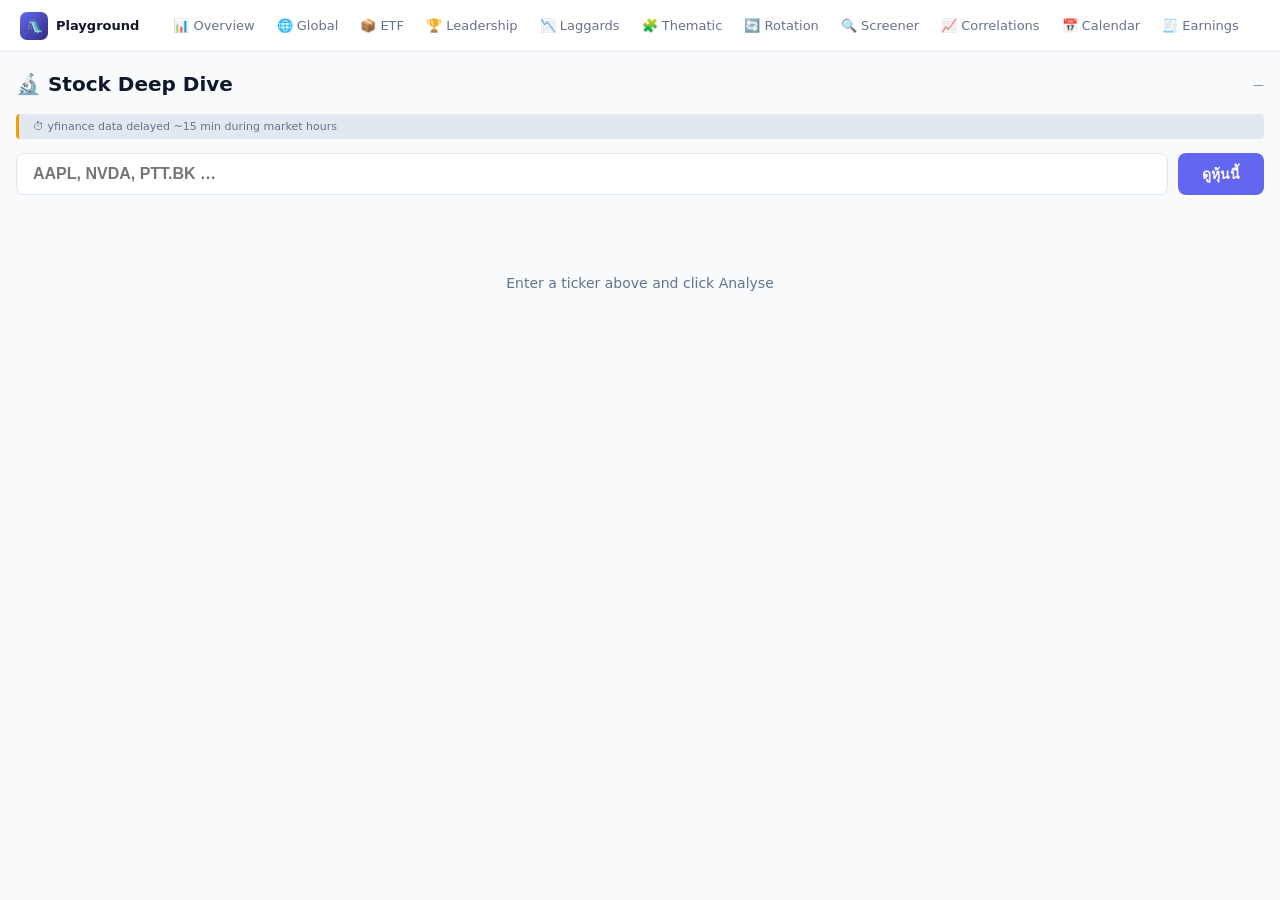
<file: stock.html>
<!DOCTYPE html>
<html lang="en">
<head>
<meta charset="UTF-8">
<meta name="viewport" content="width=device-width, initial-scale=1.0">
<title>Stock Deep Dive — Playground</title>
<link rel="stylesheet" href="/style.css">
<style>
:root{--panel-bg:#ffffff;--border:#e2e8f0;--indigo:#6366f1;--green:#10b981;--red:#ef4444;--orange:#f59e0b;--muted:#64748b;--muted2:#64748b;--text:#0f172a;}

.search-bar{display:flex;gap:10px;margin-bottom:20px;}
.ticker-input{flex:1;background:#ffffff;border:1px solid var(--border);border-radius:8px;color:var(--text);padding:10px 16px;font-size:16px;font-weight:700;text-transform:uppercase;}
.ticker-input:focus{outline:none;border-color:var(--indigo);}
.btn-load{background:var(--indigo);color:#fff;border:none;padding:10px 24px;border-radius:8px;font-size:14px;font-weight:700;cursor:pointer;}
.btn-load:hover{opacity:.85;}

.tab-row{display:flex;gap:4px;flex-wrap:wrap;margin-bottom:16px;border-bottom:1px solid var(--border);padding-bottom:10px;}
.tab-btn{padding:7px 16px;border-radius:6px;border:none;background:transparent;color:var(--muted2);font-size:12px;font-weight:600;cursor:pointer;transition:all .12s;}
.tab-btn:hover{color:var(--text);}
.tab-btn.active{background:#6366f120;color:#4338ca;}

.metric-grid{display:grid;grid-template-columns:repeat(auto-fill,minmax(130px,1fr));gap:8px;margin-bottom:16px;}
.metric-card{background:#ffffff;border:1px solid var(--border);border-radius:8px;padding:10px 12px;}
.metric-label{font-size:10px;color:var(--muted);font-weight:700;text-transform:uppercase;margin-bottom:2px;}
.metric-value{font-size:18px;font-weight:800;color:var(--text);}
.metric-sub{font-size:10px;margin-top:2px;}
.up{color:#34d399;}.dn{color:#f87171;}.neu{color:var(--muted2);}

.signal-chip{display:inline-block;padding:3px 10px;border-radius:12px;font-size:11px;font-weight:700;margin:2px;}
.chip-bull{background:rgba(16,185,129,.15);color:#34d399;}
.chip-bear{background:rgba(239,68,68,.12);color:#f87171;}
.chip-neu {background:rgba(100,116,139,.12);color:#64748b;}

.chart-wrap{height:180px;position:relative;overflow:hidden;}
.spark-canvas{width:100%;height:100%;}

.vp-bar{display:flex;align-items:center;gap:8px;margin-bottom:3px;}
.vp-label{width:55px;text-align:right;font-size:10px;color:var(--muted);font-weight:600;}
.vp-track{flex:1;height:10px;background:#e2e8f0;border-radius:3px;overflow:hidden;}
.vp-fill{height:100%;border-radius:3px;background:var(--indigo);transition:width .4s;}
.vp-poc .vp-fill{background:var(--orange);}
.vp-pct{font-size:10px;color:var(--muted);width:34px;}

.earn-row{display:flex;align-items:center;gap:10px;padding:8px 0;border-bottom:1px solid #e2e8f0;font-size:12px;}
.earn-date{color:var(--muted);width:85px;flex-shrink:0;}
.earn-badge{padding:2px 8px;border-radius:10px;font-size:10px;font-weight:700;}
.earn-beat{background:rgba(16,185,129,.15);color:#34d399;}
.earn-miss{background:rgba(239,68,68,.12);color:#f87171;}

.div-row{display:flex;justify-content:space-between;padding:6px 0;border-bottom:1px solid #e2e8f0;font-size:12px;}

.iv-table td,.iv-table th{padding:6px 12px;font-size:12px;}
.iv-table th{color:var(--muted);font-size:10px;font-weight:700;}

.data-lag-banner{background:#e2e8f0;border-left:3px solid var(--orange);padding:6px 14px;border-radius:4px;font-size:11px;color:var(--muted2);margin-bottom:14px;}

.rs-chart-wrap{display:grid;grid-template-columns:1fr 1fr;gap:12px;}
@media(max-width:600px){.rs-chart-wrap{grid-template-columns:1fr;}}

#emptyState{text-align:center;padding:60px;color:var(--muted);font-size:14px;}

.check-card{border:1px solid var(--border);border-radius:10px;padding:16px 18px;margin-bottom:16px;background:#fff}
.check-top{display:flex;justify-content:space-between;gap:16px;flex-wrap:wrap;align-items:flex-start}
.check-k{font-size:11px;font-weight:700;letter-spacing:.04em;color:var(--muted);text-transform:uppercase}
.check-h{font-size:26px;font-weight:800;line-height:1.15;margin-top:4px}
.check-sum{font-size:13px;color:var(--muted2);margin-top:6px;max-width:640px}
.check-ok{color:#059669}.check-wait{color:#d97706}.check-bad{color:#dc2626}.check-info{color:#4f46e5}
.check-scores{display:grid;grid-template-columns:repeat(auto-fit,minmax(90px,1fr));gap:8px;margin-top:14px}
.check-score{background:#f8fafc;border:1px solid #e2e8f0;border-radius:8px;padding:8px 10px}
.check-score b{display:block;font-size:20px;margin-top:2px}
.check-gates{display:flex;flex-wrap:wrap;gap:6px;margin-top:12px}
.check-gate{font-size:11px;font-weight:700;padding:4px 8px;border-radius:999px;background:#f1f5f9;color:#475569}
.check-gate.on{background:#ecfdf5;color:#047857}
.check-gate.warn{background:#fef2f2;color:#b91c1c}
.check-cols{display:grid;grid-template-columns:1fr 1fr;gap:12px;margin-top:12px}
@media(max-width:700px){.check-cols{grid-template-columns:1fr}}
.check-cols ul{margin:6px 0 0;padding-left:18px;color:var(--muted2);font-size:12px}
</style>
</head>
<body>
<nav class="topnav">
  <div class="brand"><div class="brand-icon">🛝</div><div class="brand-text">Playground</div></div>
  <div class="nav-links">
    <a class="nav-link" href="/">📊 Overview</a>
    <a class="nav-link" href="/global.html">🌐 Global</a>
    <a class="nav-link" href="/etf.html">📦 ETF</a>
    <a class="nav-link" href="/leaders.html">🏆 Leadership</a>
    <a class="nav-link" href="/laggards.html">📉 Laggards</a>
    <a class="nav-link" href="/thematic.html">🧩 Thematic</a>
    <a class="nav-link" href="/rotation.html">🔄 Rotation</a>
    <a class="nav-link" href="/screener.html">🔍 Screener</a>
    <a class="nav-link" href="/correlation.html">📈 Correlations</a>
    <a class="nav-link" href="/calendar.html">📅 Calendar</a>
    <a class="nav-link" href="/earnings.html">🧾 Earnings</a>
    <a class="nav-link" href="/events.html">⚡ Events</a>
    <a class="nav-link active" href="/stock.html">🔬 Stock</a>
    <a class="nav-link" href="/gold.html">🥇 Gold</a>
  </div>
</nav>

<div class="container">
  <div class="page-header">
    <h1>🔬 Stock Deep Dive</h1>
    <span class="updated-badge" id="updatedBadge">—</span>
  </div>

  <div class="data-lag-banner">⏱ yfinance data delayed ~15 min during market hours</div>

  <div class="search-bar">
    <input class="ticker-input" id="tickerInput" type="text" placeholder="AAPL, NVDA, PTT.BK …" maxlength="16">
    <button class="btn-load" type="button" onclick="loadStock()">ดูหุ้นนี้</button>
  </div>

  <div id="checkPanel" style="display:none"></div>

  <div class="tab-row" id="tabRow" style="display:none">
    <button class="tab-btn active" onclick="showTab('technical')">📐 Technical</button>
    <button class="tab-btn" onclick="showTab('pivots')">📍 Pivots</button>
    <button class="tab-btn" onclick="showTab('volume')">📊 Volume Profile</button>
    <button class="tab-btn" onclick="showTab('rs')">📈 RS vs Market</button>
    <button class="tab-btn" onclick="showTab('fundamentals')">🧮 Fundamentals</button>
    <button class="tab-btn" onclick="showTab('earnings')">💰 Earnings</button>
    <button class="tab-btn" onclick="showTab('dividends')">🏦 Dividends</button>
    <button class="tab-btn" onclick="showTab('analyst')">🎯 Analyst</button>
    <button class="tab-btn" onclick="showTab('holders')">🏛 Holders</button>
    <button class="tab-btn" onclick="showTab('news')">📰 News</button>
    <button class="tab-btn" onclick="showTab('options')">🎯 Options IV</button>
  </div>

  <div id="emptyState">Enter a ticker above and click Analyse</div>
  <div id="loadingState" style="display:none;text-align:center;padding:40px;color:var(--muted)">Loading…</div>

  <!-- TABS -->
  <div id="tabTechnical" class="tab-panel" style="display:none"></div>
  <div id="tabPivots"    class="tab-panel" style="display:none"></div>
  <div id="tabVolume"    class="tab-panel" style="display:none"></div>
  <div id="tabRs"        class="tab-panel" style="display:none"></div>
  <div id="tabFundamentals" class="tab-panel" style="display:none"></div>
  <div id="tabEarnings"  class="tab-panel" style="display:none"></div>
  <div id="tabDividends" class="tab-panel" style="display:none"></div>
  <div id="tabAnalyst"   class="tab-panel" style="display:none"></div>
  <div id="tabHolders"   class="tab-panel" style="display:none"></div>
  <div id="tabNews"      class="tab-panel" style="display:none"></div>
  <div id="tabOptions"   class="tab-panel" style="display:none"></div>
</div>

<script src="/nav.js"></script>
<script>
let _state = {ticker:"", theme:"", data:{}};
let _drawRsChart = null;

function $(id){ return document.getElementById(id); }
function pct(v, d=1){ return v==null?"—":`<span class="${v>0?"up":v<0?"dn":"neu"}">${v>0?"+":""}${v.toFixed(d)}%</span>`; }
function val(v, d=2){
  if(Array.isArray(v)) v=v[0];
  if(v==null||v===""||!isFinite(Number(v))) return "—";
  return Number(v).toFixed(d);
}
function chip(signal){
  signal = (signal==null||signal==="") ? "—" : String(signal);
  const c = signal.includes("Bull")||signal.includes("Above")||signal.includes("Upper")?"chip-bull":
            signal.includes("Bear")||signal.includes("Below")||signal.includes("Over")&&!signal.includes("Above")?"chip-bear":
            signal.includes("Overbought")?"chip-bear":
            signal.includes("Oversold")?"chip-bull":"chip-neu";
  return `<span class="signal-chip ${c}">${signal}</span>`;
}

async function loadStock(){
  const tk = $("tickerInput").value.trim().toUpperCase();
  if(!tk){ return; }
  _state.ticker = tk;
  $("emptyState").style.display = "none";
  $("tabRow").style.display = "none";
  $("loadingState").style.display = "";
  $("loadingState").textContent = "Loading " + tk + " …";
  ["tabTechnical","tabPivots","tabVolume","tabRs","tabFundamentals","tabEarnings","tabDividends","tabAnalyst","tabHolders","tabNews","tabOptions"]
    .forEach(id => $(id).style.display = "none");

  const box = $("checkPanel");
  box.style.display = "";
  box.innerHTML = `<div class="check-card"><div class="check-k">Stock check</div><div class="check-sum">Scoring ${tk}…</div></div>`;
  const [tech, rs, fund, earn, div, iv] = await Promise.all([
    fetch(`/api/technicals?ticker=${encodeURIComponent(tk)}`).then(r=>r.json()).catch(e=>({ok:false,error:String(e)})),
    fetch(`/api/sector_rs?ticker=${encodeURIComponent(tk)}&theme=${encodeURIComponent(_state.theme||"")}`).then(r=>r.json()).catch(()=>({ok:false})),
    fetch(`/api/fundamentals?ticker=${encodeURIComponent(tk)}`).then(r=>r.json()).catch(()=>({ok:false})),
    fetch(`/api/earnings?ticker=${encodeURIComponent(tk)}`).then(r=>r.json()).catch(()=>({ok:false})),
    fetch(`/api/dividends?ticker=${encodeURIComponent(tk)}`).then(r=>r.json()).catch(()=>({ok:false})),
    fetch(`/api/options_iv?ticker=${encodeURIComponent(tk)}`).then(r=>r.json()).catch(()=>({ok:false})),
  ]);

  _state.data = {tech, rs, fund, earn, div, iv};
  $("loadingState").style.display = "none";
  loadStockCheck(tk);
  if(!tech || !tech.ok){
    $("emptyState").style.display = "";
    $("emptyState").textContent = "โหลดกราฟ " + tk + " ไม่สำเร็จ: " + ((tech && tech.error) || "ไม่มีข้อมูลจาก Yahoo");
    return;
  }
  $("tabRow").style.display = "";
  $("updatedBadge").textContent = tech.updated || "—";

  renderTechnical(tech);
  renderPivots(tech);
  renderVolume(tech);
  renderRS(rs);
  renderFundamentals(fund);
  renderEarnings(earn);
  renderDividends(div);
  renderOptions(iv);
  showTab("technical");
}
document.getElementById("tickerInput").addEventListener("keydown", e => {
  if (e.key === "Enter") { e.preventDefault(); loadStock(); }
});

function loadStockCheck(tk){
  const box = $("checkPanel");
  box.style.display = "";
  box.innerHTML = `<div class="check-card"><div class="check-k">Stock check</div><div class="check-sum">Scoring ${tk}…</div></div>`;
  fetch(`/api/stock_check?ticker=${encodeURIComponent(tk)}`)
    .then(r => r.json())
    .then(d => renderStockCheck(d, tk))
    .catch(e => renderStockCheck({ok:false,error:String(e)}, tk));
}

function scoreVal(v){
  if(v==null) return "—";
  if(typeof v==="object") return (v.score!=null?v.score:"—");
  return v;
}
function renderStockCheck(d, tk){
  const box = $("checkPanel");
  if(!d || !d.ok){
    const why = (d && (d.error || d.detail || d.summary)) || "incomplete data";
    box.innerHTML = `<div class="check-card"><div class="check-k">Stock check</div>
      <div class="check-h check-info">${(d && d.headline) || "Insufficient data"}</div>
      <div class="check-sum">${why} — use the tabs below</div></div>`;
    return;
  }
  const tone = d.tone || "info";
  const scores = d.scores || {};
  const labels = d.labels || {};
  const sit = [labels["Quality"], labels["Price"], labels["Trend"]].filter(Boolean).join(" · ");
  const scoreHtml = Object.entries(scores).map(([k,v]) =>
    `<div class="check-score"><div class="check-k">${k}</div><b>${scoreVal(v)}</b></div>`
  ).join("");
  const gates = (d.gates||[]).map(g =>
    `<span class="check-gate ${g.warn?"warn":(g.on?"on":"")}">${g.label}${g.on?" ✓":""}</span>`
  ).join("");
  const use = (d.use||[]).map(x=>`<li>${x}</li>`).join("") || "<li>—</li>";
  const ignore = (d.ignore||[]).map(x=>`<li>${x}</li>`).join("") || "<li>—</li>";
  const lv = d.levels || {};
  const px = d.price || {};
  box.innerHTML = `<div class="check-card">
    <div class="check-top">
      <div>
        <div class="check-k">Stock check · ${d.ticker||tk}${d.name?" · "+d.name:""}</div>
        <div class="check-h check-${tone}">${d.headline||"—"}</div>
        <div class="check-sum">${sit || d.summary || ""}</div>
        ${sit && d.summary?`<div class="check-sum">${d.summary}</div>`:""}
      </div>
      <div style="font-size:12px;color:var(--muted);text-align:right">
        ${px.last!=null?"Ref "+px.last:""}<br>
        ${px.rsi!=null?"RSI "+px.rsi:""}${lv.stop!=null?" · stop "+lv.stop:""}<br>
        ${d.as_of?"as of "+d.as_of:""}
      </div>
    </div>
    <div class="check-scores">${scoreHtml}</div>
    <div class="check-gates">${gates}</div>
    <div class="check-cols">
      <div><div class="check-k">Use</div><ul>${use}</ul></div>
      <div><div class="check-k">Don't use</div><ul>${ignore}</ul></div>
    </div>
    <div class="check-sum" style="margin-top:10px">${d.note||""}</div>
  </div>`;
}

function showTab(name){
  document.querySelectorAll(".tab-btn").forEach((b,i)=>{
    const names=["technical","pivots","volume","rs","fundamentals","earnings","dividends","analyst","holders","news","options"];
    b.classList.toggle("active", names[i]===name);
  });
  document.querySelectorAll(".tab-panel").forEach(p=>p.style.display="none");
  $("tab"+name.charAt(0).toUpperCase()+name.slice(1)).style.display="";
  loadExtraTab(name);
  requestAnimationFrame(()=>{
    if(name==="rs" && typeof _drawRsChart==="function") _drawRsChart();
    if(name==="technical" && _state.data && _state.data.tech){
      const d=_state.data.tech;
      drawLineChart("rsiCanvas", d.rsi_spark||[], "#6366f1", 0, 100, [{y:70,color:"#ef444460"},{y:30,color:"#10b98160"}]);
      drawBarChart("macdCanvas", d.macd_spark||[], d.macd_spark||[]);
      drawBBChart("bbCanvas", d.price_history||{});
      drawCandleChart("candleCanvas", d.price_history||{});
    }
  });
}

// ── Technical ──────────────────────────────────────────────────────────────
function fmtPrice(v){
  if(v==null||!isFinite(v)) return "—";
  return Number(v)<1 ? Number(v).toFixed(4) : Number(v).toLocaleString(undefined,{minimumFractionDigits:2,maximumFractionDigits:2});
}

function renderTechnical(d){
  if(!d.ok){ $("tabTechnical").innerHTML=`<div class="panel" style="padding:20px;color:var(--red)">${d.error||"Error"}</div>`; return; }
  if(d.price==null && _state.data && _state.data.fund && _state.data.fund.last_close!=null){ d.price=_state.data.fund.last_close; }
  const chg = d.change_pct;
  const chgCls = chg==null?"neu":(chg>=0?"pos":"neg");
  const chgTxt = chg==null?"—":`${chg>=0?"+":""}${Number(chg).toFixed(2)}%`;
  $("tabTechnical").innerHTML = `
  <div class="panel" style="padding:16px 18px;margin-bottom:12px;display:flex;align-items:flex-end;justify-content:space-between;gap:16px;flex-wrap:wrap">
    <div>
      <div style="font-size:12px;color:var(--muted);font-weight:700;letter-spacing:.04em">${d.ticker||""}</div>
      <div style="font-size:32px;font-weight:800;line-height:1.1;margin-top:4px">${fmtPrice(d.price)}</div>
    </div>
    <div style="text-align:right">
      <div class="${chgCls}" style="font-size:22px;font-weight:800">${chgTxt}</div>
      <div style="font-size:11px;color:var(--muted);margin-top:2px">ปิดก่อนหน้า ${fmtPrice(d.prev_close)} · หน่วง ~15 นาที</div>
    </div>
  </div>
  ${fundStrip()}
  <div class="panel" style="padding:14px;margin-bottom:10px;">
    <div class="panel-header"><span class="panel-title">30-Day Candles</span></div>
    <canvas id="candleCanvas" height="180" style="width:100%;display:block;margin-top:8px;"></canvas>
  </div>
  <div class="metric-grid">
    ${metric("RSI (14)", val(d.rsi,1), chip(d.rsi_signal))}
    ${metric("MACD Hist", val(d.macd_hist,4), chip(d.macd_signal))}
    ${metric("Stoch %K", val(d.stoch_k,1), chip(d.stoch_signal))}
    ${metric("BB Position", val(d.bb_pct,1)==="—"?"—":val(d.bb_pct,1)+"%", chip(d.bb_signal||"—"))}
    ${metric("VWAP", val(d.vwap,2), chip(d.vwap_signal))}
    ${metric("ATR (14)", val(d.atr,2), `<span class="metric-sub neu">${d.atr_pct!=null?d.atr_pct+"%":""} of price</span>`)}
  </div>
  <div class="panel" style="padding:14px;">
    <div class="panel-header"><span class="panel-title">RSI (14) — last 30 bars</span></div>
    <canvas id="rsiCanvas" height="80" style="width:100%;display:block;margin-top:8px;"></canvas>
  </div>
  <div class="panel" style="padding:14px;margin-top:10px;">
    <div class="panel-header"><span class="panel-title">MACD Histogram</span></div>
    <canvas id="macdCanvas" height="80" style="width:100%;display:block;margin-top:8px;"></canvas>
  </div>
  <div class="panel" style="padding:14px;margin-top:10px;">
    <div class="panel-header"><span class="panel-title">Price vs Bollinger Bands + VWAP</span></div>
    <canvas id="bbCanvas" height="100" style="width:100%;display:block;margin-top:8px;"></canvas>
  </div>`;

  requestAnimationFrame(()=>{
    drawLineChart("rsiCanvas", d.rsi_spark||[], "#6366f1", 0, 100, [{y:70,color:"#ef444460"},{y:30,color:"#10b98160"}]);
    drawBarChart("macdCanvas", d.macd_spark||[], d.macd_spark||[]);
    drawBBChart("bbCanvas", d.price_history||{});
    drawCandleChart("candleCanvas", d.price_history||{});
  });
}

function drawCandleChart(id, ph){
  const c=$(id); if(!c||!ph||!ph.close||!ph.close.length) return;
  const ctx=c.getContext("2d");
  c.width=c.parentElement.clientWidth; c.height=200;
  const w=c.width,h=c.height,n=ph.close.length;
  const opens=ph.open||ph.close, highs=ph.high||ph.close, lows=ph.low||ph.close;
  const nums=[...opens,...highs,...lows,...ph.close].filter(v=>v!=null&&isFinite(v));
  if(!nums.length) return;
  const axis=22;
  const lo=Math.min(...nums), hi=Math.max(...nums), pad=(hi-lo)*0.06||1;
  const y=v=> (h-axis-6)-((v-(lo-pad))/((hi+pad)-(lo-pad)))*(h-axis-16);
  const slot=w/n, body=Math.max(3, slot*0.55);
  ctx.clearRect(0,0,w,h);
  ctx.strokeStyle="#e2e8f0"; ctx.beginPath(); ctx.moveTo(0,h-axis); ctx.lineTo(w,h-axis); ctx.stroke();
  for(let i=0;i<n;i++){
    const o=opens[i], hh=highs[i], l=lows[i], cl=ph.close[i];
    if(o==null||cl==null) continue;
    const up=cl>=o;
    const x=i*slot+slot/2;
    ctx.strokeStyle=up?"#10b981":"#ef4444";
    ctx.beginPath(); ctx.moveTo(x,y(hh??Math.max(o,cl))); ctx.lineTo(x,y(l??Math.min(o,cl))); ctx.stroke();
    const top=y(Math.max(o,cl)), bot=y(Math.min(o,cl));
    ctx.fillStyle=up?"#10b981":"#ef4444";
    ctx.fillRect(x-body/2, top, body, Math.max(1, bot-top));
  }
  const dates=ph.dates||[];
  const ticks=[0, Math.floor((n-1)/2), n-1].filter((v,i,a)=>a.indexOf(v)===i);
  ctx.fillStyle="#64748b"; ctx.font="10px system-ui"; ctx.textBaseline="top";
  ticks.forEach(i=>{
    const label=(dates[i]||"").slice(5);
    if(!label) return;
    const x=i*slot+slot/2;
    ctx.textAlign=i===0?"left":(i===n-1?"right":"center");
    ctx.fillText(label, x, h-axis+6);
  });
}

function renderPivots(d){
  const pack=d.pivots||{};
  const tf=window._pivotTf||"weekly";
  const labels={h4:"4 ชั่วโมง จากแท่ง 4H ที่ปิดแล้ว", daily:"รายวัน จากแท่งวานนี้", weekly:"รายสัปดาห์ จากสัปดาห์ที่ปิดแล้ว (ค่าเริ่มต้น)", monthly:"รายเดือน จากเดือนที่ปิดแล้ว"};
  const block=pack[tf];
  if(!block){ $("tabPivots").innerHTML=`<div class="panel" style="padding:20px;color:var(--muted)">ยังคำนวณจุดกลับตัวไม่ได้</div>`; return; }
  const rows=["R3","R2","R1","PP","S1","S2","S3"];
  const last=d.price;
  const cell=(v,kind)=>{
    const near=last!=null && v!=null && Math.abs(last-v)/Math.max(1,last)<0.012;
    const bg=kind==="R"?"#fee2e2":kind==="S"?"#dcfce7":"#e2e8f0";
    return `<td style="text-align:right;font-weight:700;background:${bg};${near?"outline:2px solid #6366f1":""}">${v??"—"}</td>`;
  };
  $("tabPivots").innerHTML = `
    <div class="panel" style="padding:14px">
      <div class="panel-header"><span class="panel-title">จุดกลับตัว Classic / Fibonacci</span>
        <span style="font-size:11px;color:var(--muted)">อ้างอิง ${block.source||""} · ราคา ${fmtPrice(last)}</span>
      </div>
      <div class="tabs" style="margin:10px 0">
        <button class="tab-btn ${tf==="h4"?"active":""}" onclick="window._pivotTf='h4';renderPivots(_state.data.tech)">4 ชม.</button>
        <button class="tab-btn ${tf==="daily"?"active":""}" onclick="window._pivotTf='daily';renderPivots(_state.data.tech)">รายวัน</button>
        <button class="tab-btn ${tf==="weekly"?"active":""}" onclick="window._pivotTf='weekly';renderPivots(_state.data.tech)">รายสัปดาห์</button>
        <button class="tab-btn ${tf==="monthly"?"active":""}" onclick="window._pivotTf='monthly';renderPivots(_state.data.tech)">รายเดือน</button>
      </div>
      <div style="font-size:12px;color:var(--muted);margin-bottom:8px">${labels[tf]} · ใช้แท่งที่ปิดแล้ว ไม่ใช่แท่งที่ยังวิ่งอยู่</div>
      <table style="width:100%;border-collapse:collapse;font-size:13px">
        <thead><tr><th style="text-align:left">ระดับ</th><th>Classic</th><th>Fibonacci</th></tr></thead>
        <tbody>${rows.map(lv=>{
          const kind=lv.startsWith("R")?"R":lv.startsWith("S")?"S":"P";
          const name=lv==="PP"?"จุดกลับตัว":lv;
          return `<tr><td style="padding:8px 6px">${name}</td>${cell(block.classic?.[lv],kind)}${cell(block.fibonacci?.[lv],kind)}</tr>`;
        }).join("")}</tbody>
      </table>
      <div style="font-size:11px;color:var(--muted);margin-top:10px">กรอบม่วงคือระดับที่ราคาปัจจุบันอยู่ใกล้ ±1.2% — เป็นโซนอ้างอิง ไม่ใช่คำสั่งซื้อขาย</div>
    </div>`;
}

function metric(label, val, sub=""){
  return `<div class="metric-card"><div class="metric-label">${label}</div><div class="metric-value">${val}</div>${sub}</div>`;
}

function drawLineChart(id, data, color="#6366f1", yMin=null, yMax=null, refs=[]){
  const c = $(id); if(!c||!data.length) return;
  const nums=data.map(Number).filter(v=>isFinite(v));
  if(!nums.length) return;
  const ctx = c.getContext("2d");
  c.width = c.parentElement.clientWidth; c.height = 80;
  const w=c.width, h=c.height, n=data.length;
  const lo = yMin??Math.min(...nums), hi = yMax??Math.max(...nums);
  const scale = v => h - (v - lo) / (hi - lo + .0001) * h;
  ctx.clearRect(0,0,w,h);
  // Reference lines
  refs.forEach(r => {
    ctx.beginPath(); ctx.strokeStyle=r.color; ctx.lineWidth=1; ctx.setLineDash([4,4]);
    const y=scale(r.y); ctx.moveTo(0,y); ctx.lineTo(w,y); ctx.stroke(); ctx.setLineDash([]);
  });
  // Line
  ctx.beginPath(); ctx.strokeStyle=color; ctx.lineWidth=2;
  data.forEach((v,i)=>{ if(!isFinite(Number(v))) return; const x=i/(n-1)*w, y=scale(Number(v)); i===0?ctx.moveTo(x,y):ctx.lineTo(x,y); });
  ctx.stroke();
}

function drawBarChart(id, data){
  const c=$(id); if(!c||!data.length) return;
  const ctx=c.getContext("2d");
  c.width=c.parentElement.clientWidth; c.height=80;
  const w=c.width, h=c.height, n=data.length;
  const lo=Math.min(0,...data), hi=Math.max(0,...data);
  const zero = h - (0-lo)/(hi-lo+.0001)*h;
  const bw = w/n-1;
  ctx.clearRect(0,0,w,h);
  data.forEach((v,i)=>{
    const x=i*(bw+1), yv=h-(v-lo)/(hi-lo+.0001)*h;
    ctx.fillStyle = v>=0?"#34d399":"#f87171";
    ctx.fillRect(x, Math.min(yv,zero), bw, Math.abs(yv-zero)||1);
  });
}

function drawBBChart(id, ph){
  const c=$(id); if(!c||!ph.close||!ph.close.length) return;
  const ctx=c.getContext("2d");
  c.width=c.parentElement.clientWidth; c.height=100;
  const w=c.width, h=c.height;
  const vals=[...ph.close,...ph.vwap,...ph.bb_up,...ph.bb_lo].filter(v=>v!=null);
  if(!vals.length) return;
  const lo=Math.min(...vals), hi=Math.max(...vals);
  const sc = v => v==null?null:h-(v-lo)/(hi-lo+.0001)*h;
  const n=ph.close.length;
  const drawLine = (arr, color, dashed=false) => {
    ctx.beginPath(); ctx.strokeStyle=color; ctx.lineWidth=dashed?1:1.5;
    if(dashed) ctx.setLineDash([3,3]);
    let first=true;
    arr.forEach((v,i)=>{ const y=sc(v); if(y==null) return; const x=i/(n-1)*w; first?ctx.moveTo(x,y):ctx.lineTo(x,y); first=false; });
    ctx.stroke(); ctx.setLineDash([]);
  };
  ctx.clearRect(0,0,w,h);
  drawLine(ph.bb_up, "#6366f140", true);
  drawLine(ph.bb_lo, "#6366f140", true);
  drawLine(ph.bb_mid,"#6366f170", true);
  drawLine(ph.vwap,  "#f59e0b",  false);
  drawLine(ph.close, "#0f172a",  false);
}

// ── Volume Profile ─────────────────────────────────────────────────────────
function renderVolume(d){
  const vp = d.volume_profile;
  if(!d.ok||!vp||!vp.price_levels){ $("tabVolume").innerHTML=`<div class="panel" style="padding:20px;color:var(--muted)">No volume profile data.</div>`; return; }
  const maxPct = Math.max(...vp.volume_pct);
  const pocIdx  = vp.volume_pct.indexOf(maxPct);
  const bars = vp.price_levels.map((price,i)=>`
    <div class="vp-bar${i===pocIdx?" vp-poc":""}">
      <div class="vp-label">$${price}</div>
      <div class="vp-track"><div class="vp-fill" style="width:${vp.volume_pct[i]/maxPct*100}%"></div></div>
      <div class="vp-pct">${vp.volume_pct[i]}%</div>
    </div>`).reverse().join("");
  $("tabVolume").innerHTML = `
  <div class="panel" style="padding:16px;">
    <div class="panel-header"><span class="panel-title">Volume Profile — last ${vp.days} days</span></div>
    <div style="margin-top:4px;font-size:11px;color:var(--muted)">
      Range $${vp.price_lo} – $${vp.price_hi} · <span style="color:var(--orange)">▌ Point of Control: $${vp.poc_price}</span>
    </div>
    <div style="margin-top:12px;">${bars}</div>
  </div>`;
}

// ── RS vs Market ──────────────────────────────────────────────────────────
function renderRS(d){
  if(!d.ok){ $("tabRs").innerHTML=`<div class="panel" style="padding:20px;color:var(--red)">${d.error||"Error"}</div>`; return; }
  const periods = d.vs_spy?.periods||{};
  const LABELS  = {p5:"1W",p21:"1M",p63:"3M",p126:"6M",p252:"1Y"};
  const rows    = Object.entries(periods).map(([k,v])=>`
    <tr style="border-bottom:1px solid #e2e8f0;">
      <td style="color:var(--muted2);font-size:12px;">${LABELS[k]||k}</td>
      <td style="text-align:right;font-size:12px;">${pct(v.stock_ret)}</td>
      <td style="text-align:right;font-size:12px;">${pct(v.bench_ret)}</td>
      <td style="text-align:right;font-size:12px;font-weight:700;">${pct(v.alpha)}</td>
      <td style="text-align:center;">${v.outperform?"✅":"❌"}</td>
    </tr>`).join("");

  const ac = d.alpha_chart||{};
  $("tabRs").innerHTML = `
  <div class="panel" style="padding:14px;margin-bottom:10px;">
    <div class="panel-header"><span class="panel-title">${d.ticker} vs SPY — Alpha by Period</span></div>
    <table style="width:100%;border-collapse:collapse;margin-top:8px;">
      <thead><tr style="font-size:10px;color:var(--muted);">
        <th style="text-align:left">Period</th><th style="text-align:right">Stock</th>
        <th style="text-align:right">SPY</th><th style="text-align:right">Alpha</th>
        <th style="text-align:center">Beat</th>
      </tr></thead>
      <tbody>${rows}</tbody>
    </table>
  </div>
  <div class="panel" style="padding:14px;">
    <div class="panel-header"><span class="panel-title">63-Day Relative Performance (indexed to 100)</span>
      <span style="font-size:10px;color:var(--muted);margin-left:8px;">
        <span style="color:#0f172a">— ${d.ticker}</span> &nbsp; 
        <span style="color:#6366f1">— SPY</span> &nbsp; 
        <span style="color:#f59e0b">— RS Ratio</span>
      </span>
    </div>
    <canvas id="rsCanvas" height="100" style="width:100%;display:block;margin-top:8px;"></canvas>
  </div>
  ${d.vs_sector && Object.keys(d.vs_sector.periods||{}).length ? `
  <div class="panel" style="padding:14px;margin-top:10px;">
    <div class="panel-header"><span class="panel-title">${d.ticker} vs ${d.sector_etf} (Sector)</span></div>
    <div style="font-size:12px;color:var(--muted);margin-top:8px;">
      ${Object.entries(d.vs_sector.periods||{}).map(([k,v])=>`
        <span style="margin-right:16px;">${LABELS[k]||k}: <b style="color:${v.alpha>0?"var(--green)":"var(--red)"}">${v.alpha>0?"+":""}${v.alpha}%</b></span>
      `).join("")}
    </div>
  </div>` : ""}`;

  _drawRsChart = function(){
    if(!ac.dates?.length) return;
    const c=$("rsCanvas"); if(!c) return;
    if(!c.parentElement || c.parentElement.clientWidth<20) return;
    const ctx=c.getContext("2d");
    c.width=c.parentElement.clientWidth; c.height=100;
      const w=c.width,h=c.height,n=ac.dates.length;
      const all=[...ac.stock,...ac.spy,...ac.rs_ratio].filter(v=>v!=null);
      if(!all.length) return;
      const lo=Math.min(...all),hi=Math.max(...all);
      const sc=v=>v==null?null:h-(v-lo)/(hi-lo+.0001)*h;
      const drawSeries=(arr,color,lw=1.5)=>{
        ctx.beginPath();ctx.strokeStyle=color;ctx.lineWidth=lw;
        let first=true;
        arr.forEach((v,i)=>{const y=sc(v);if(y==null)return;const x=i/(n-1)*w;first?ctx.moveTo(x,y):ctx.lineTo(x,y);first=false;});
        ctx.stroke();
      };
      ctx.clearRect(0,0,w,h);
      drawSeries(ac.spy,     "#6366f1");
      drawSeries(ac.rs_ratio,"#f59e0b",1);
      drawSeries(ac.stock,   "#0f172a",2);
  };
}

function fundStrip(){
  const f = (_state.data && _state.data.fund) || {};
  const mcap = f.mcap!=null ? `${f.mcap}${f.mcap_unit||""}` : "—";
  return `<div class="panel" style="padding:12px 16px;margin-bottom:10px;display:grid;grid-template-columns:repeat(auto-fit,minmax(110px,1fr));gap:10px">
    <div><div style="font-size:10px;color:var(--muted)">P/E</div><div style="font-weight:800">${f.pe??"—"}</div></div>
    <div><div style="font-size:10px;color:var(--muted)">Fwd P/E</div><div style="font-weight:800">${f.forward_pe??"—"}</div></div>
    <div><div style="font-size:10px;color:var(--muted)">ROE</div><div style="font-weight:800">${f.roe!=null?f.roe+"%":"—"}</div></div>
    <div><div style="font-size:10px;color:var(--muted)">EPS</div><div style="font-weight:800">${f.eps??"—"}</div></div>
    <div><div style="font-size:10px;color:var(--muted)">Mkt Cap</div><div style="font-weight:800">${mcap}</div></div>
    <div><div style="font-size:10px;color:var(--muted)">Div Yield</div><div style="font-weight:800">${f.div_yield!=null?f.div_yield+"%":"—"}</div></div>
  </div>`;
}

function money(v){
  if(v==null||!isFinite(Number(v))) return "—";
  const n=Number(v), a=Math.abs(n);
  if(a>=1e12) return (n/1e12).toFixed(2)+"T";
  if(a>=1e9) return (n/1e9).toFixed(2)+"B";
  if(a>=1e6) return (n/1e6).toFixed(2)+"M";
  return n.toLocaleString(undefined,{maximumFractionDigits:2});
}
function stmtTable(pack){
  if(!pack||!(pack.rows||[]).length) return `<div style="color:var(--muted);font-size:12px;padding:8px">Yahoo ไม่มีตารางนี้</div>`;
  const head=(pack.columns||[]).map(c=>`<th style="text-align:right">${c||"—"}</th>`).join("");
  const body=(pack.rows||[]).map(r=>`<tr>
    <td style="padding:6px 8px;color:var(--muted2)">${r.label||r.key}</td>
    ${(r.values||[]).map(v=>`<td style="text-align:right;font-weight:700">${money(v)}</td>`).join("")}
  </tr>`).join("");
  return `<table style="width:100%;border-collapse:collapse;font-size:12px"><thead><tr><th style="text-align:left">รายการ</th>${head}</tr></thead><tbody>${body}</tbody></table>`;
}
function renderFundamentals(d){
  if(!d || !d.ok){
    $("tabFundamentals").innerHTML = `<div class="panel" style="padding:20px;color:var(--muted)">${(d&&d.error)||"Yahoo ไม่มีพื้นฐานตัวนี้"}</div>`;
    return;
  }
  const c = d.company||{};
  const mcap = d.mcap!=null ? `${d.mcap}${d.mcap_unit||""}` : "—";
  const ev = d.ev!=null ? `${d.ev}${d.ev_unit||""}` : "—";
  $("tabFundamentals").innerHTML = `
  <div class="panel" style="padding:14px;margin-bottom:10px">
    <div class="panel-header"><span class="panel-title">${c.name||d.ticker||"—"}</span>
      <span style="font-size:11px;color:var(--muted)">${[c.exchange,c.country].filter(Boolean).join(" · ")}</span></div>
    <div style="font-size:12px;color:var(--muted2);margin-top:4px">${[c.sector,c.industry].filter(Boolean).join(" · ")||"—"}</div>
    ${c.website?`<div style="font-size:12px;margin-top:4px"><a href="${c.website}" target="_blank" rel="noopener">${c.website}</a>${c.employees!=null?" · พนักงาน "+c.employees.toLocaleString():""}</div>`:""}
    ${c.summary?`<div style="font-size:12px;color:var(--muted);margin-top:8px;line-height:1.5">${c.summary}</div>`:""}
  </div>
  <div class="metric-grid">
    ${metric("Trailing P/E", d.pe??"—", `<span class="metric-sub neu">จากกำไรย้อนหลัง</span>`)}
    ${metric("Forward P/E", d.forward_pe??"—", `<span class="metric-sub neu">ประมาณการ</span>`)}
    ${metric("PEG", d.peg??"—", `<span class="metric-sub neu">เติบโต</span>`)}
    ${metric("P/S", d.ps??"—", "")}
    ${metric("P/B", d.pb??"—", "")}
    ${metric("EV/EBITDA", d.ev_ebitda??"—", "")}
    ${metric("ROE", d.roe!=null?d.roe+"%":"—", `<span class="metric-sub neu">ส่วนผู้ถือหุ้น</span>`)}
    ${metric("EPS", d.eps??"—", `<span class="metric-sub neu">${d.currency||""}</span>`)}
    ${metric("Market Cap", mcap, "")}
    ${metric("Enterprise Value", ev, "")}
    ${metric("Dividend Yield", d.div_yield!=null?d.div_yield+"%":"—", "")}
  </div>
  <div class="panel" style="padding:14px;margin-top:10px">
    <div class="panel-header"><span class="panel-title">งบกำไรขาดทุน</span></div>
    ${stmtTable((d.statements||{}).income)}
  </div>
  <div class="panel" style="padding:14px;margin-top:10px">
    <div class="panel-header"><span class="panel-title">งบดุล</span></div>
    ${stmtTable((d.statements||{}).balance)}
  </div>
  <div class="panel" style="padding:14px;margin-top:10px">
    <div class="panel-header"><span class="panel-title">กระแสเงินสด</span></div>
    ${stmtTable((d.statements||{}).cash)}
  </div>
  <div class="panel" style="padding:12px 16px;margin-top:10px;font-size:12px;color:var(--muted)">
    ดึงจาก yfinance ฟรี ค่าพื้นฐานเก็บ 24 ชม. หุ้นเล็กหรือตลาดบางแห่ง Yahoo อาจไม่ครบ ช่องว่างคือไม่มีข้อมูล ไม่ได้เดา
  </div>`;
}

// ── Earnings ──────────────────────────────────────────────────────────────
function renderEarnings(d){
  if(!d.ok){ $("tabEarnings").innerHTML=`<div class="panel" style="padding:20px;color:var(--red)">${d.error||"Error"}</div>`; return; }
  const rows = (d.history||[]).map(r=>`
    <div class="earn-row">
      <div class="earn-date">${r.date}</div>
      <div style="flex:1;">
        <span style="color:var(--muted);font-size:11px;">Est </span><b>${r.eps_est??'—'}</b>
        <span style="color:var(--muted);font-size:11px;margin-left:8px;">Act </span><b>${r.eps_actual??'—'}</b>
      </div>
      ${r.surprise!=null?`<span class="earn-badge ${r.beat?"earn-beat":"earn-miss"}">${r.beat?"BEAT":"MISS"} ${r.beat?"+":""}${r.surprise}%</span>`:"<span style='color:var(--muted);font-size:11px'>—</span>"}
    </div>`).join("");
  $("tabEarnings").innerHTML = `
  <div class="panel" style="padding:14px;">
    <div class="panel-header">
      <span class="panel-title">EPS Surprise History</span>
      ${d.beat_rate!=null?`<span style="font-size:11px;color:var(--green);margin-left:8px;">Beat Rate: ${d.beat_rate}%</span>`:""}
    </div>
    ${d.next_date?`<div style="margin:8px 0;font-size:12px;color:var(--orange)">วันงบถัดไป: <b>${d.next_date}</b></div>`:""}
    ${(d.upcoming||[]).length>1?`<div style="font-size:11px;color:var(--muted);margin-bottom:8px">คิวถัดไป: ${d.upcoming.join(" · ")}</div>`:""}
    ${rows||`<div style="color:var(--muted);padding:12px;font-size:12px">ไม่มีประวัติงบจาก Yahoo</div>`}
  </div>`;
}

// ── Dividends ─────────────────────────────────────────────────────────────
function renderDividends(d){
  if(!d.ok){ $("tabDividends").innerHTML=`<div class="panel" style="padding:20px;color:var(--muted)">${d.error||"No dividend data"}</div>`; return; }
  const divRows = (d.dividends||[]).map(r=>`
    <div class="div-row"><span style="color:var(--muted)">${r.date}</span><span style="color:var(--green);font-weight:700;">$${r.amount}</span></div>`).join("");
  const spl = (d.splits||[]).map(r=>`
    <div class="div-row"><span style="color:var(--muted)">${r.date}</span><span style="color:var(--orange);font-weight:700;">${r.ratio}:1 split</span></div>`).join("");
  $("tabDividends").innerHTML = `
  <div class="metric-grid">
    ${metric("Annual Yield",   d.div_yield!=null?(d.div_yield*100).toFixed(2)+"%":"—","<span class='metric-sub neu'>ttm</span>")}
    ${metric("Annual Rate",    d.div_rate!=null?"$"+d.div_rate:"—","")}
    ${metric("Ex-Div Date",    d.ex_div||"—","")}
    ${metric("Pay Date",       d.pay_date||"—","")}
  </div>
  <div class="panel" style="padding:14px;">
    <div class="panel-header"><span class="panel-title">Recent Dividends</span></div>
    ${divRows||`<div style="color:var(--muted);font-size:12px;padding:8px">No dividends</div>`}
  </div>
  ${spl?`<div class="panel" style="padding:14px;margin-top:10px;">
    <div class="panel-header"><span class="panel-title">Stock Splits</span></div>
    ${spl}
  </div>`:""}`;
}

// ── Options IV ────────────────────────────────────────────────────────────
function renderOptions(d){
  if(!d.ok){ $("tabOptions").innerHTML=`<div class="panel" style="padding:20px;color:var(--muted)">${d.error||"No options data"}</div>`; return; }
  const ivPct = d.nearest_iv ? (d.nearest_iv*100).toFixed(1)+"%" : "—";
  const rows = (d.expirations||[]).map(r=>`
    <tr style="border-bottom:1px solid #e2e8f0;font-size:12px;">
      <td style="color:var(--muted2)">${r.expiry}</td>
      <td style="text-align:center;color:var(--muted)">${r.dte}d</td>
      <td style="text-align:right;font-weight:700">${r.avg_iv!=null?(r.avg_iv*100).toFixed(1)+"%":"—"}</td>
      <td style="text-align:right;color:var(--orange)">${r.exp_move!=null?"$"+r.exp_move.toFixed(2):"—"}</td>
      <td style="text-align:right;color:var(--muted2)">${r.exp_move_pct!=null?"±"+r.exp_move_pct+"%":"—"}</td>
    </tr>`).join("");
  $("tabOptions").innerHTML = `
  <div class="metric-grid">
    ${metric("Nearest IV",      ivPct, "<span class='metric-sub neu'>ATM straddle</span>")}
    ${metric("Expected Move",   d.nearest_exp_move!=null?"$"+d.nearest_exp_move.toFixed(2):"—", "")}
    ${metric("Expected Move %", d.nearest_exp_move_pct!=null?"±"+d.nearest_exp_move_pct+"%":"—", "")}
  </div>
  <div class="panel" style="padding:14px;">
    <div class="panel-header"><span class="panel-title">IV Term Structure</span></div>
    <table class="iv-table" style="width:100%;border-collapse:collapse;margin-top:8px;">
      <thead><tr><th style="text-align:left">Expiry</th><th style="text-align:center">DTE</th>
        <th style="text-align:right">Avg IV</th><th style="text-align:right">Exp Move $</th><th style="text-align:right">Exp Move %</th>
      </tr></thead>
      <tbody>${rows}</tbody>
    </table>
    <div style="margin-top:10px;font-size:10px;color:var(--muted)">${d.note||""}</div>
  </div>`;
}

function loadExtraTab(name){
  const tk = _state.ticker;
  if(!tk) return;
  const map = {analyst:["profile","/api/profile",renderAnalyst], holders:["holders","/api/holders",renderHolders], news:["news","/api/news",renderNews]};
  const spec = map[name];
  if(!spec) return;
  const [key, path, render] = spec;
  if(_state.data[key]){ render(_state.data[key]); return; }
  const boxId = "tab"+name.charAt(0).toUpperCase()+name.slice(1);
  $(boxId).innerHTML = `<div class="panel" style="padding:20px;color:var(--muted)">กำลังดึง ${tk}…</div>`;
  fetch(`${path}?ticker=${encodeURIComponent(tk)}`).then(r=>r.json()).then(d=>{
    _state.data[key]=d;
    render(d);
  }).catch(e=>{
    render({ok:false,error:String(e)});
  });
}
function renderAnalyst(d){
  if(!d||!d.ok){
    $("tabAnalyst").innerHTML=`<div class="panel" style="padding:20px;color:var(--muted)">${(d&&(d.note||d.error))||"ไม่มีเป้านักวิเคราะห์"}</div>`;
    return;
  }
  const t=d.targets||{};
  const recs=(d.recommendations||[]).map(r=>`<div class="div-row"><span>${r.date||"—"} · ${r.firm||""}</span><span>${r.grade||r.action||"—"}</span></div>`).join("");
  const est=(d.estimates||[]).map(r=>`<div class="div-row"><span>${r.period||"—"}</span><span>เฉลี่ย ${r.avg??"—"} · ต่ำ ${r.low??"—"} · สูง ${r.high??"—"}</span></div>`).join("");
  $("tabAnalyst").innerHTML=`
  <div class="metric-grid">
    ${metric("ราคาตอนนี้", t.current??"—","")}
    ${metric("เป้ากลาง", t.mean??t.median??"—", `<span class="metric-sub neu">${d.recommendation||""}</span>`)}
    ${metric("เป้าต่ำ", t.low??"—","")}
    ${metric("เป้าสูง", t.high??"—","")}
    ${metric("คะแนนแนะนำ", d.recommendation_mean??"—", `<span class="metric-sub neu">ยิ่งต่ำยิ่งใกล้ซื้อ</span>`)}
  </div>
  <div class="panel" style="padding:14px;margin-top:10px"><div class="panel-header"><span class="panel-title">ประมาณการกำไร</span></div>${est||"<div style='color:var(--muted);font-size:12px'>ไม่มีประมาณการ</div>"}</div>
  <div class="panel" style="padding:14px;margin-top:10px"><div class="panel-header"><span class="panel-title">คำแนะนำล่าสุด</span></div>${recs||"<div style='color:var(--muted);font-size:12px'>ไม่มีรายการ</div>"}</div>
  <div style="font-size:11px;color:var(--muted);margin-top:8px">เป็นความเห็นโบรกเกอร์ที่ Yahoo รวบรวม ไม่ใช่คำสั่งซื้อขาย</div>`;
}
function renderHolders(d){
  if(!d||!d.ok){
    $("tabHolders").innerHTML=`<div class="panel" style="padding:20px;color:var(--muted)">${(d&&(d.note||d.error))||"ไม่มีข้อมูลผู้ถือหุ้น"}</div>`;
    return;
  }
  const major=(d.major||[]).map(r=>`<div class="div-row"><span>${r.label||"—"}</span><span>${r.value||""}</span></div>`).join("");
  const inst=(d.institutional||[]).map(r=>`<div class="div-row"><span>${r.holder||"—"}</span><span>${r.pct!=null?(Number(r.pct)<=1?(r.pct*100).toFixed(2)+"%":r.pct+"%"):(r.shares!=null?Number(r.shares).toLocaleString():"—")}</span></div>`).join("");
  const inn=(d.insider||[]).map(r=>`<div class="div-row"><span>${r.date||"—"} · ${r.insider||""}</span><span>${r.text||r.shares||"—"}</span></div>`).join("");
  $("tabHolders").innerHTML=`
  <div class="panel" style="padding:14px"><div class="panel-header"><span class="panel-title">สัดส่วนหลัก</span></div>${major||"<div style='color:var(--muted);font-size:12px'>ไม่มี</div>"}</div>
  <div class="panel" style="padding:14px;margin-top:10px"><div class="panel-header"><span class="panel-title">สถาบัน</span></div>${inst||"<div style='color:var(--muted);font-size:12px'>ไม่มี</div>"}</div>
  <div class="panel" style="padding:14px;margin-top:10px"><div class="panel-header"><span class="panel-title">ผู้บริหารซื้อขาย</span></div>${inn||"<div style='color:var(--muted);font-size:12px'>ไม่มี</div>"}</div>`;
}
function renderNews(d){
  if(!d||!d.ok){
    $("tabNews").innerHTML=`<div class="panel" style="padding:20px;color:var(--muted)">${(d&&(d.note||d.error))||"ไม่มีข่าว"}</div>`;
    return;
  }
  const rows=(d.items||[]).map(n=>{
    const title=n.link?`<a href="${n.link}" target="_blank" rel="noopener">${n.title}</a>`:(n.title||"—");
    return `<div class="earn-row"><div class="earn-date">${n.date||"—"}</div><div style="flex:1">${title}<div style="font-size:11px;color:var(--muted)">${n.publisher||""}</div></div></div>`;
  }).join("");
  $("tabNews").innerHTML=`<div class="panel" style="padding:14px"><div class="panel-header"><span class="panel-title">ข่าวล่าสุด</span></div>${rows||"<div style='color:var(--muted);font-size:12px'>ไม่มีข่าว</div>"}</div>`;
}

const urlTk = new URLSearchParams(location.search).get("t");
if(urlTk){ $("tickerInput").value=urlTk.toUpperCase(); loadStock(); }
</script>
</body>
</html>
</file>
<file: style.css>
/* style.css — Shared styles for all Playground pages
   Single font, consistent colors, responsive tables */

:root {
  /* Colors */
  --bg:       #f8fafc;
  --panel:    #ffffff;
  --panel2:   #f1f5f9;
  --border:   #e2e8f0;
  --text:     #0f172a;
  --muted:    #64748b;
  --muted2:   #94a3b8;
  --orange:   #f59e0b;
  --teal:     #14b8a6;
  --indigo:   #6366f1;
  --indigo-l: #4338ca;
  --green:    #10b981;
  --red:      #ef4444;
  --yellow:   #f59e0b;
  --blue:     #3b82f6;
  --cyan:     #06b6d4;

  /* Typography — single font stack */
  --font:     "Inter", "Segoe UI", system-ui, sans-serif;
  --font-mono:"JetBrains Mono", "Fira Code", monospace;

  /* Sizes */
  --nav-h:    52px;
  --radius:   8px;
  --radius-lg:12px;
}

/* ── Reset ─────────────────────────────────────────────────────────────────── */
*, *::before, *::after { box-sizing: border-box; margin: 0; padding: 0; }
html  { font-size: 14px; }
body  { background: var(--bg); color: var(--text); font-family: var(--font);
        padding-top: var(--nav-h); }

/* ── Top nav ────────────────────────────────────────────────────────────────── */
.top-nav {
  position: fixed; top: 0; left: 0; right: 0; height: var(--nav-h);
  background: var(--panel); border-bottom: 1px solid var(--border);
  display: flex; align-items: center; gap: 8px; padding: 0 16px;
  z-index: 1000; overflow-x: auto;
}
.nav-brand  { font-weight: 700; color: var(--indigo-l); white-space: nowrap; margin-right: 8px; }
.nav-links  { display: flex; gap: 2px; flex: 1; }
.nav-link   { color: var(--muted); text-decoration: none; padding: 6px 10px;
              border-radius: var(--radius); font-size: 13px; white-space: nowrap;
              transition: background .15s, color .15s; }
.nav-link:hover { background: var(--panel2); color: var(--text); }
.nav-link.active { background: #6366f120; color: var(--indigo-l); font-weight: 600; }
.nav-right  { display: flex; align-items: center; gap: 8px; margin-left: auto; }
.updated-badge { font-size: 11px; color: var(--muted); white-space: nowrap; }

/* ── Common layout ──────────────────────────────────────────────────────────── */
.page       { max-width: 1400px; margin: 0 auto; padding: 20px 16px 40px; }
.container  { max-width: 1400px; margin: 0 auto; padding: 20px 16px 40px; }
.panel      { background: var(--panel); border: 1px solid var(--border);
              border-radius: var(--radius-lg); padding: 16px; }
.section-title { font-size: 15px; font-weight: 600; color: var(--text); margin-bottom: 12px; }

/* ── Page / panel headers ───────────────────────────────────────────────────── */
.page-header  { display: flex; align-items: center; justify-content: space-between;
                flex-wrap: wrap; gap: 10px; margin-bottom: 18px; }
.page-header h1 { font-size: 20px; font-weight: 700; }
.panel-header { display: flex; align-items: center; justify-content: space-between;
                margin-bottom: 10px; }
.panel-title  { font-size: 13px; font-weight: 700; color: var(--text); }

/* ── Loading / error states ─────────────────────────────────────────────────── */
.loading-dot { animation: pulse 1.2s ease-in-out infinite; }
@keyframes pulse { 0%,100%{opacity:1} 50%{opacity:.3} }

.loading-state { text-align: center; padding: 60px 20px; color: var(--muted);
                 font-size: 13px; }
.error-state   { text-align: center; padding: 40px 20px; color: var(--red);
                 font-size: 13px; }
.error-box { background: #ef444415; border: 1px solid #ef444440;
             border-radius: var(--radius); padding: 16px; color: var(--red); }

/* ── Refresh button ─────────────────────────────────────────────────────────── */
.btn-refresh {
  background: rgba(99,102,241,.12); border: 1px solid rgba(99,102,241,.3);
  color: #4338ca; padding: 5px 12px; border-radius: var(--radius);
  font-size: 11px; font-weight: 600; cursor: pointer; transition: background .12s;
  font-family: var(--font);
}
.btn-refresh:hover { background: rgba(99,102,241,.22); }
.tbl-wrap   { width: 100%; overflow-x: auto; -webkit-overflow-scrolling: touch; }
table       { width: 100%; border-collapse: collapse; font-size: 13px; min-width: 600px; }
th          { text-align: left; color: var(--muted); font-weight: 500;
              padding: 8px 10px; border-bottom: 1px solid var(--border);
              position: sticky; top: 0; background: var(--panel); z-index: 1; }
td          { padding: 7px 10px; border-bottom: 1px solid #e2e8f0; vertical-align: middle; }
tr:hover td { background: var(--panel2); }

/* Mobile: hide low-priority columns on small screens */
@media (max-width: 640px) {
  .col-hide-sm { display: none !important; }
  .page        { padding: 12px 8px 32px; }
  .tbl-wrap    { border-radius: var(--radius); border: 1px solid var(--border); }
  th, td       { padding: 6px 8px; font-size: 12px; }
}
@media (max-width: 480px) {
  .col-hide-xs { display: none !important; }
}

/* ── Color helpers ──────────────────────────────────────────────────────────── */
.pos     { color: var(--green); }
.neg     { color: var(--red); }
.neutral { color: var(--muted); }

/* ── Badges ─────────────────────────────────────────────────────────────────── */
.badge  { display: inline-block; padding: 2px 7px; border-radius: 4px;
          font-size: 11px; font-weight: 600; line-height: 1.4; }
.badge-green  { background: #10b98120; color: var(--green); }
.badge-red    { background: #ef444420; color: var(--red);   }
.badge-yellow { background: #f59e0b20; color: var(--yellow);}
.badge-indigo { background: #6366f120; color: var(--indigo-l);}
.badge-muted  { background: var(--border); color: var(--muted);}

/* ── Buttons ─────────────────────────────────────────────────────────────────── */
.btn { display: inline-flex; align-items: center; gap: 6px; padding: 7px 14px;
       border: none; border-radius: var(--radius); cursor: pointer;
       font-size: 13px; font-family: var(--font); transition: opacity .15s; }
.btn:hover    { opacity: .85; }
.btn-indigo   { background: var(--indigo); color: #fff; }
.btn-ghost    { background: var(--panel2); color: var(--text); border: 1px solid var(--border); }
.btn-active   { background: #6366f130; color: var(--indigo-l); border: 1px solid #6366f140; }

/* ── Loading / error states ─────────────────────────────────────────────────── */
.loading-dot { animation: pulse 1.2s ease-in-out infinite; }
@keyframes pulse { 0%,100%{opacity:1} 50%{opacity:.3} }

.error-box { background: #ef444415; border: 1px solid #ef444440;
             border-radius: var(--radius); padding: 16px; color: var(--red); }

/* ── Stat cards grid ─────────────────────────────────────────────────────────── */
.stat-grid { display: grid; gap: 12px;
             grid-template-columns: repeat(auto-fill, minmax(160px, 1fr)); }
.stat-card { background: var(--panel2); border: 1px solid var(--border);
             border-radius: var(--radius); padding: 14px 16px; }
.stat-label { font-size: 11px; color: var(--muted); text-transform: uppercase;
              letter-spacing: .05em; margin-bottom: 4px; }
.stat-value { font-size: 22px; font-weight: 700; }

/* ── Tabs ─────────────────────────────────────────────────────────────────────── */
.tab-bar    { display: flex; gap: 4px; flex-wrap: wrap; margin-bottom: 16px; }
.tab-btn    { padding: 6px 14px; border-radius: var(--radius); border: none;
              background: var(--panel2); color: var(--muted); cursor: pointer;
              font-size: 13px; font-family: var(--font); transition: all .15s; }
.tab-btn:hover  { color: var(--text); }
.tab-btn.active { background: #6366f130; color: var(--indigo-l); font-weight: 600; }

/* ── Scrollbar ───────────────────────────────────────────────────────────────── */
::-webkit-scrollbar       { width: 6px; height: 6px; }
::-webkit-scrollbar-track { background: transparent; }
::-webkit-scrollbar-thumb { background: var(--border); border-radius: 3px; }

/* Alias for pages using .topnav class */
.topnav {
  position: fixed; top: 0; left: 0; right: 0; height: var(--nav-h);
  background: var(--panel); border-bottom: 1px solid var(--border);
  display: flex; align-items: center; gap: 0;
  padding: 0 20px; z-index: 1000; overflow-x: auto;
}
.topnav .brand        { display: flex; align-items: center; gap: 8px; margin-right: 24px; text-decoration: none; }
.topnav .brand-icon   { width: 28px; height: 28px; display: flex; align-items: center; justify-content: center;
                        background: linear-gradient(135deg,#6366f1,#312e81); border-radius: 7px;
                        font-size: 14px; flex-shrink: 0; }
.topnav .brand-text   { font-size: 13px; font-weight: 700; color: var(--text); white-space: nowrap; }
.topnav .nav-links    { display: flex; gap: 2px; flex: 1; overflow-x: auto; }
.topnav .nav-right    { display: flex; align-items: center; gap: 10px; margin-left: auto; flex-shrink: 0; }

/* ══════════════════════════════════════════════════════════════════════════════
   MOBILE NAV — Hamburger menu for screens < 768px
   ══════════════════════════════════════════════════════════════════════════════ */

/* Hamburger button */
.nav-hamburger {
  display: none;
  flex-direction: column;
  justify-content: center;
  align-items: center;
  gap: 5px;
  width: 36px; height: 36px;
  background: var(--panel2);
  border: 1px solid var(--border);
  border-radius: var(--radius);
  cursor: pointer;
  flex-shrink: 0;
  margin-left: auto;
}
.nav-hamburger span {
  display: block;
  width: 18px; height: 2px;
  background: var(--text);
  border-radius: 2px;
  transition: transform .2s, opacity .2s;
}
.nav-hamburger.open span:nth-child(1) { transform: translateY(7px) rotate(45deg); }
.nav-hamburger.open span:nth-child(2) { opacity: 0; }
.nav-hamburger.open span:nth-child(3) { transform: translateY(-7px) rotate(-45deg); }

/* Overlay backdrop */
.nav-overlay {
  display: none;
  position: fixed; inset: 0;
  background: rgba(0,0,0,.6);
  z-index: 1998;
  backdrop-filter: blur(2px);
}
.nav-overlay.open { display: block; }

/* Slide-in drawer */
.nav-drawer {
  position: fixed;
  top: 0; left: 0;
  width: 260px; height: 100dvh;
  background: var(--panel);
  border-right: 1px solid var(--border);
  z-index: 1999;
  transform: translateX(-100%);
  transition: transform .25s cubic-bezier(.4,0,.2,1);
  display: flex; flex-direction: column;
  padding: 0;
  overflow-y: auto;
}
.nav-drawer.open { transform: translateX(0); }

.nav-drawer-brand {
  display: flex; align-items: center; gap: 10px;
  padding: 16px 16px 12px;
  border-bottom: 1px solid var(--border);
}
.nav-drawer-brand .brand-icon { font-size: 24px; }
.nav-drawer-brand .brand-text { font-size: 13px; font-weight: 700; color: var(--text); }
.nav-drawer-brand .brand-sub  { font-size: 10px; color: var(--muted); }

.nav-drawer-links {
  display: flex; flex-direction: column;
  padding: 8px;
  gap: 2px;
  flex: 1;
}
.nav-drawer-link {
  display: flex; align-items: center; gap: 10px;
  padding: 11px 12px;
  border-radius: var(--radius);
  color: var(--muted);
  text-decoration: none;
  font-size: 14px; font-weight: 500;
  transition: background .12s, color .12s;
}
.nav-drawer-link:hover  { background: var(--panel2); color: var(--text); }
.nav-drawer-link.active { background: #6366f120; color: var(--indigo-l); font-weight: 600; }
.nav-drawer-link .icon  { font-size: 16px; width: 20px; text-align: center; }

/* ── Responsive rules ──────────────────────────────────────────────────────── */
@media (max-width: 768px) {
  /* mobile menu ถูกยกเลิก — เมนูหลักยังโชว์และเลื่อนแนวนอนได้ */
  .nav-hamburger          { display: none !important; }
  .nav-overlay, .nav-drawer { display: none !important; }
  .topnav .nav-links      { display: flex; overflow-x: auto; }
  .sidebar                { display: flex !important; }
}

/* light-theme polish */
.tab.active, .tab-btn.active, .nav-link.active, .mode-btn.active {
  color: #4338ca !important;
  background: rgba(79,70,229,.08) !important;
}
input, select, textarea {
  background: #ffffff !important;
  color: #0f172a !important;
  border-color: #e2e8f0 !important;
}
table thead th { color: #475569; background: #f8fafc; }
.vix-marker { background: #0f172a !important; }
</file>
